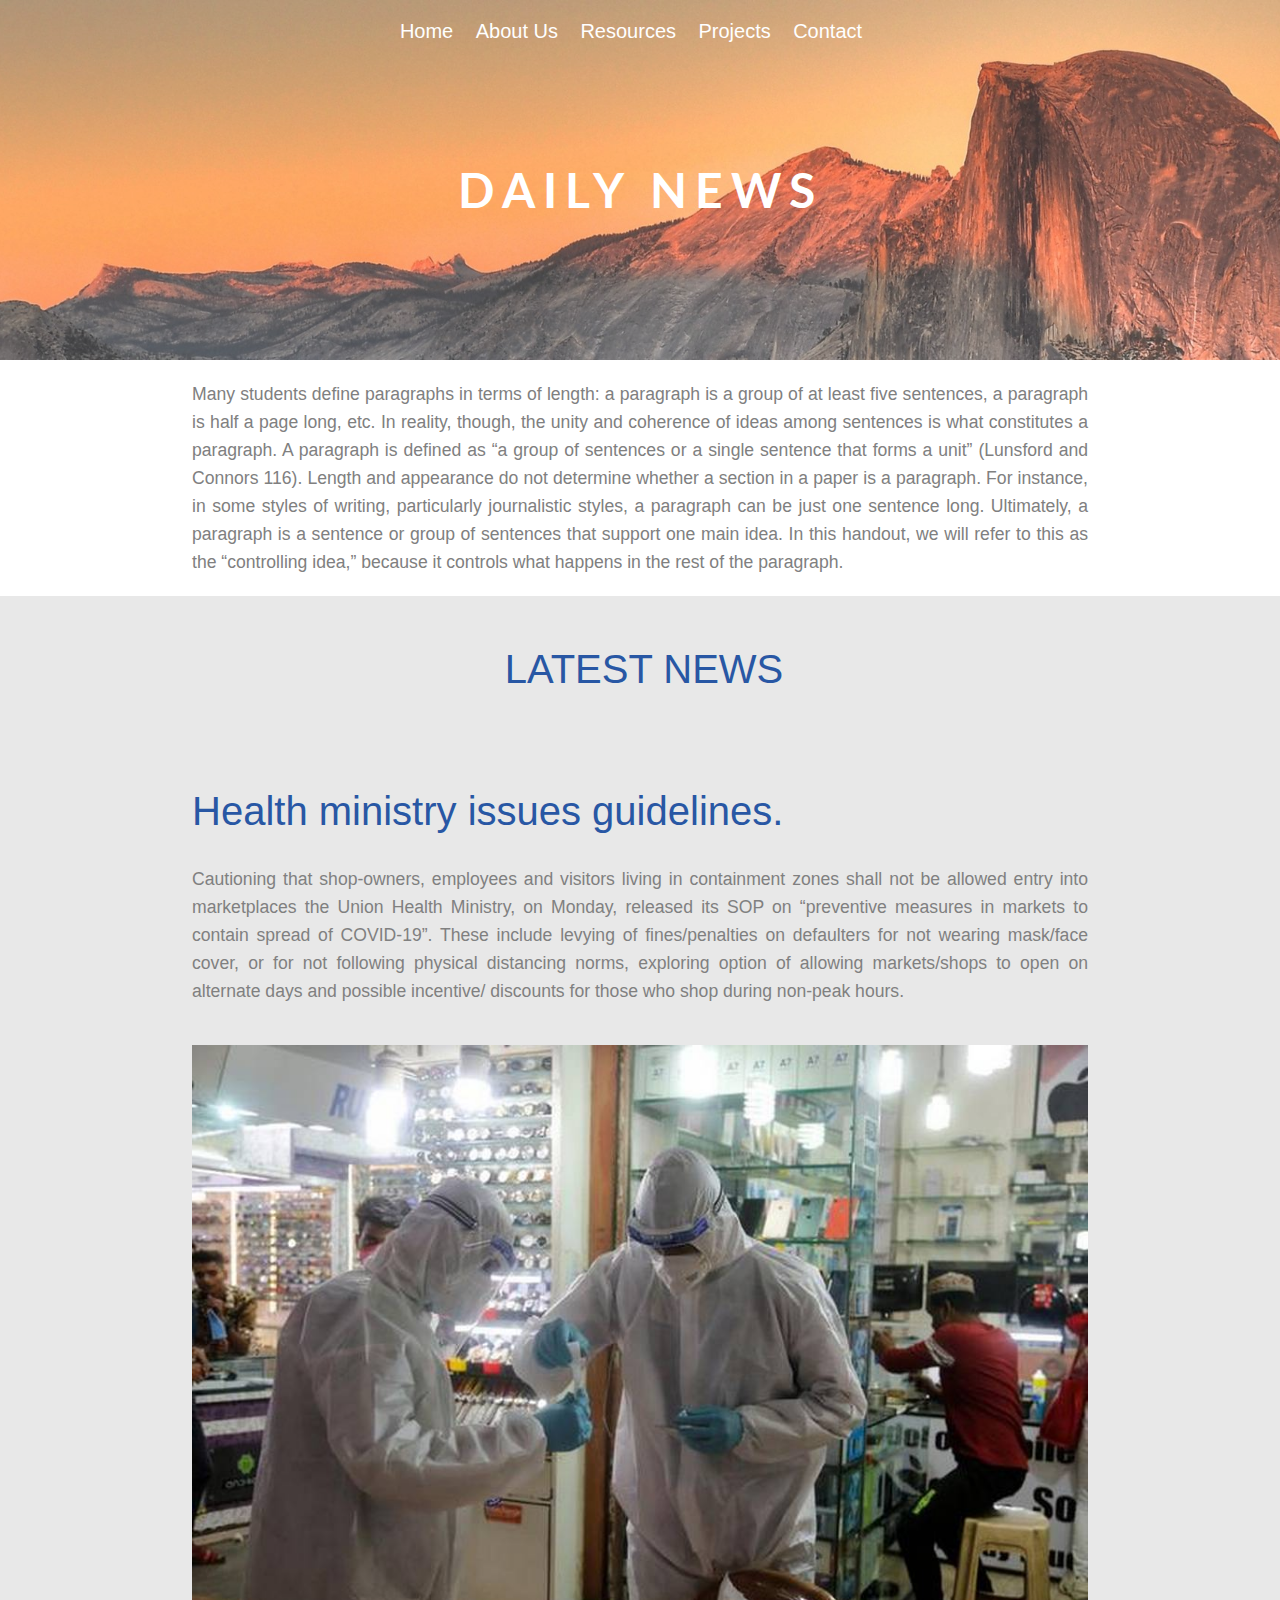
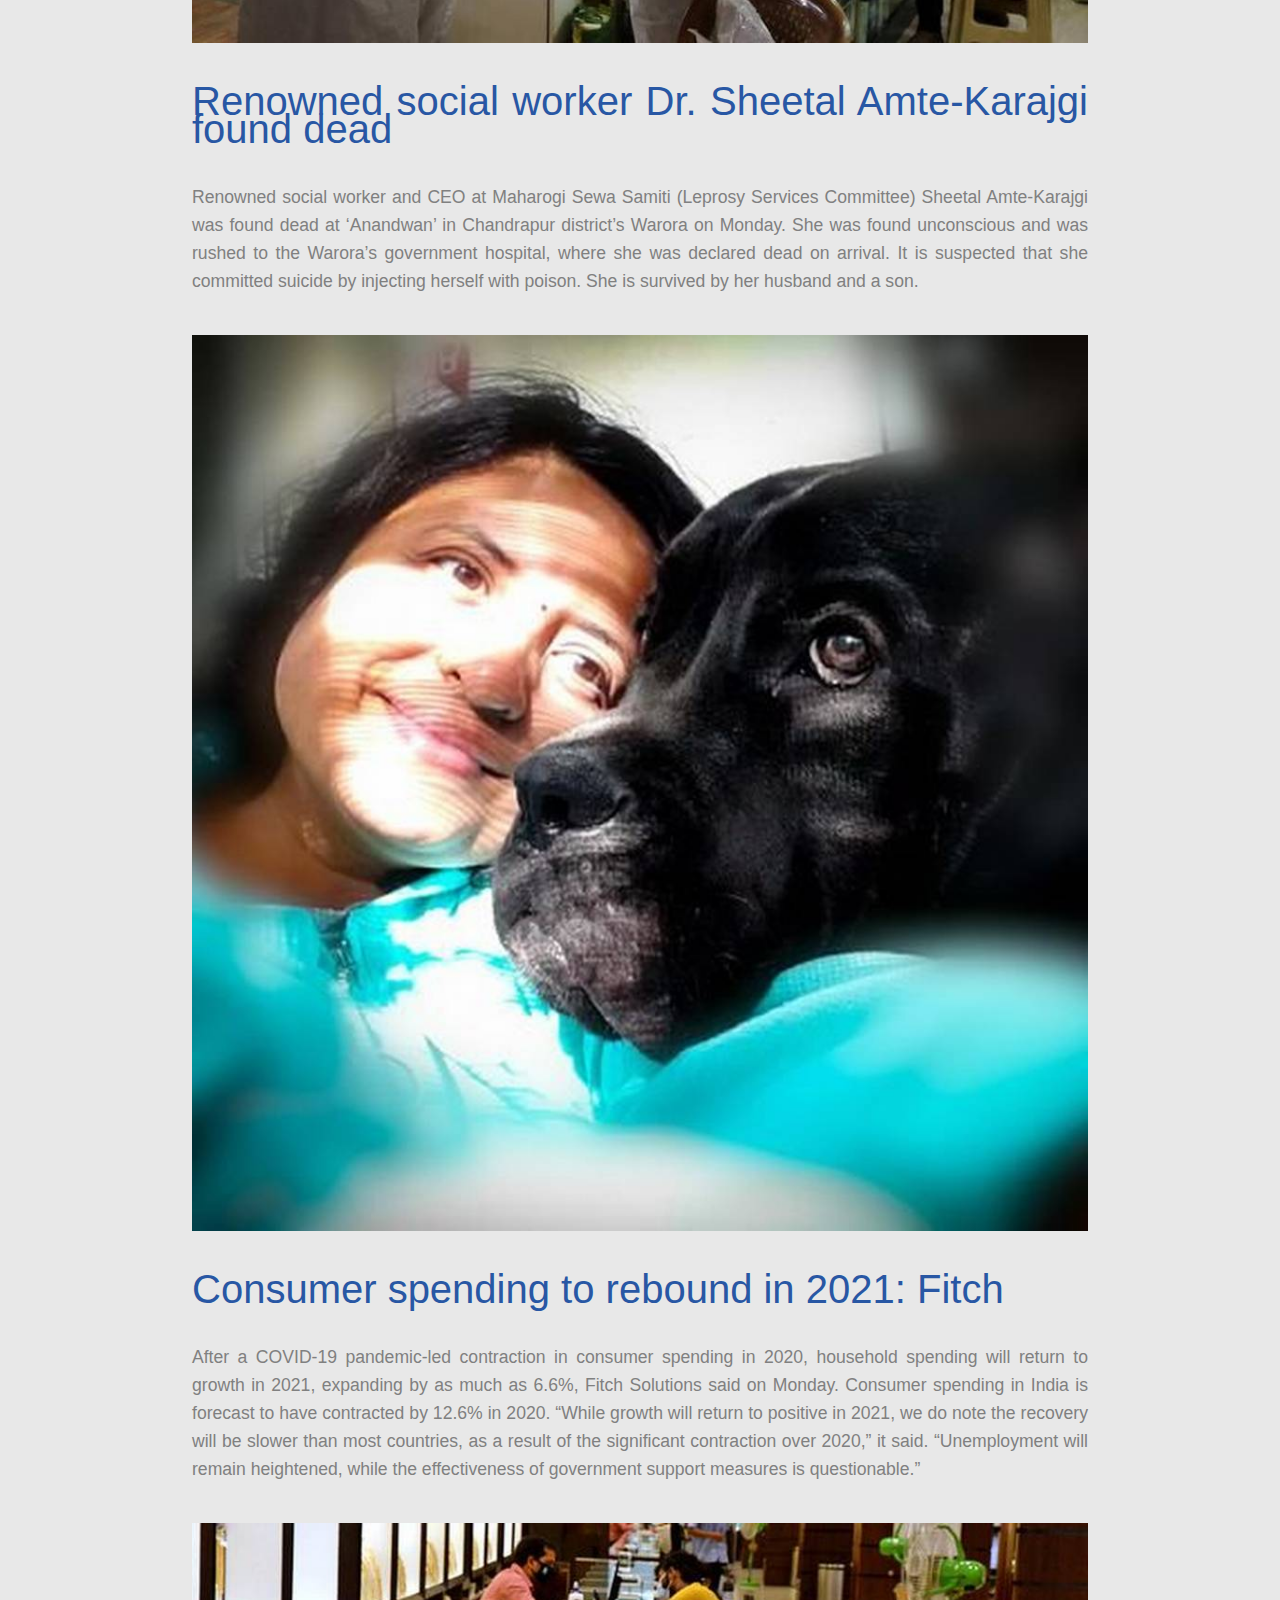
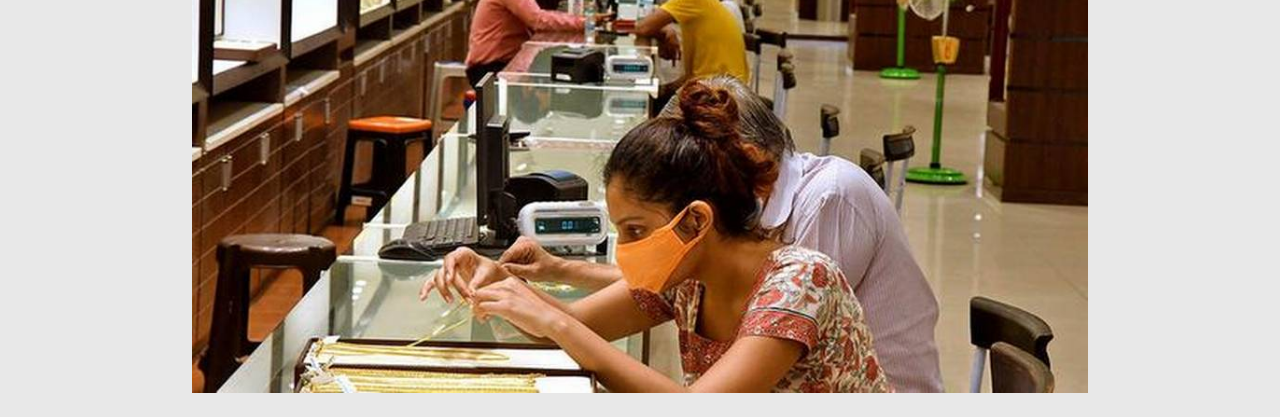
<file: index.html>
<!DOCTYPE html>
<html>
<head>
	<title>My site</title>
	<link rel="stylesheet" type="text/css" href="style.css">
	<link rel="stylesheet" href="https://pro.fontawesome.com/releases/v5.10.0/css/all.css" integrity="sha384-AYmEC3Yw5cVb3ZcuHtOA93w35dYTsvhLPVnYs9eStHfGJvOvKxVfELGroGkvsg+p" crossorigin="anonymous"/>
	<link href='https://fonts.googleapis.com/css?family=Lato' rel='stylesheet'>
	<meta name="viewport" content="width=device-width, initial-scale=1,ninimum-scalr=1">
</head>
<body>
	<header id="body-header">
		<nav>

			<div class="dropdown-menu text-right">
				<div class="bars">
					<i class="fas fa-bars"></i>
				</div>
				<div class="dropdown-list nav-menu">
					<ul class="no-list-style">
						<li >
							<a href="index.html"> Home </a>
						</li>
						<li>
							<a href="aboutUs.html"> About Us </a>
						</li>
						<li>
							<a href="resources.html"> Resources </a>
						</li>
						<li>
							<a href="project.html">Projects</a>
						</li>
						
						
						<li>
							<a href="contact.html">Contact</a>
						</li>
					</ul>
				</div>
			</div>


			<ul class="no-list-style horizontal-list text-center nav-menu">
				<li >
					<a href="index"> Home </a>
				</li>
				<li>
					<a href="aboutUs.html"> About Us </a>
				</li>
				<li>
					<a href="resources.html"> Resources </a>
				</li>
				<li>
					<a href="project.html">Projects</a>
				</li>
				

				<li>
					<a href="contact.html">Contact</a>
				</li>

			</ul>
		</nav>


		<div class="name text-center">
			DAILY NEWS
		</div>
	</header>
	<main>
		<section id="about">
			
			<p id="about-para">
				Many students define paragraphs in terms of length: a paragraph is a group of at least five sentences, a paragraph is half a page long, etc. In reality, though, the unity and coherence of ideas among sentences is what constitutes a paragraph. A paragraph is defined as “a group of sentences or a single sentence that forms a unit” (Lunsford and Connors 116). Length and appearance do not determine whether a section in a paper is a paragraph. For instance, in some styles of writing, particularly journalistic styles, a paragraph can be just one sentence long. Ultimately, a paragraph is a sentence or group of sentences that support one main idea. In this handout, we will refer to this as the “controlling idea,” because it controls what happens in the rest of the paragraph.
			</p>
		</section>
		<section id="latest-news">
			<h1 class="section-heading mb75px">
				<span>
					<i class="fas fa-chalkboard-teacher"></i>
				</span>
				<span>
					LATEST NEWS
				</span>
			</h1>
			<div class="news">
				<h2 class="news-headline">Health ministry issues guidelines.</h2>
				<p id="about-para">
					Cautioning that shop-owners, employees and visitors living in containment zones shall not be allowed entry into marketplaces the Union Health Ministry, on Monday, released its SOP on “preventive measures in markets to contain spread of COVID-19”. These include levying of fines/penalties on defaulters for not wearing mask/face cover, or for not following physical distancing norms, exploring option of allowing markets/shops to open on alternate days and possible incentive/ discounts for those who shop during non-peak hours.

				</p>
				<div class="latest-news-img">
					<img src="img/latest-news-1.jpeg">
				</div>

			</div>
			<div class="news">
				<h2 class="news-headline">Renowned social worker Dr. Sheetal Amte-Karajgi found dead</h2>
				<p id="about-para">
					Renowned social worker and CEO at Maharogi Sewa Samiti (Leprosy Services Committee) Sheetal Amte-Karajgi was found dead at ‘Anandwan’ in Chandrapur district’s Warora on Monday.

					She was found unconscious and was rushed to the Warora’s government hospital, where she was declared dead on arrival. It is suspected that she committed suicide by injecting herself with poison. She is survived by her husband and a son.
				</p>
				<div class="latest-news-img">
					<img src="img/latest-news-2.jpeg">
				</div>

			</div>
			<div class="news">
				<h2 class="news-headline">Consumer spending to rebound in 2021: Fitch</h2>
				<p id="about-para">
					After a COVID-19 pandemic-led contraction in consumer spending in 2020, household spending will return to growth in 2021, expanding by as much as 6.6%, Fitch Solutions said on Monday.

					Consumer spending in India is forecast to have contracted by 12.6% in 2020.

					“While growth will return to positive in 2021, we do note the recovery will be slower than most countries, as a result of the significant contraction over 2020,” it said. “Unemployment will remain heightened, while the effectiveness of government support measures is questionable.”

				</p>
				<div class="latest-news-img">
					<img src="img/latest-news-3.jpeg">
				</div>

			</div>
		</section>
	</main>
</body>
</html>
</file>
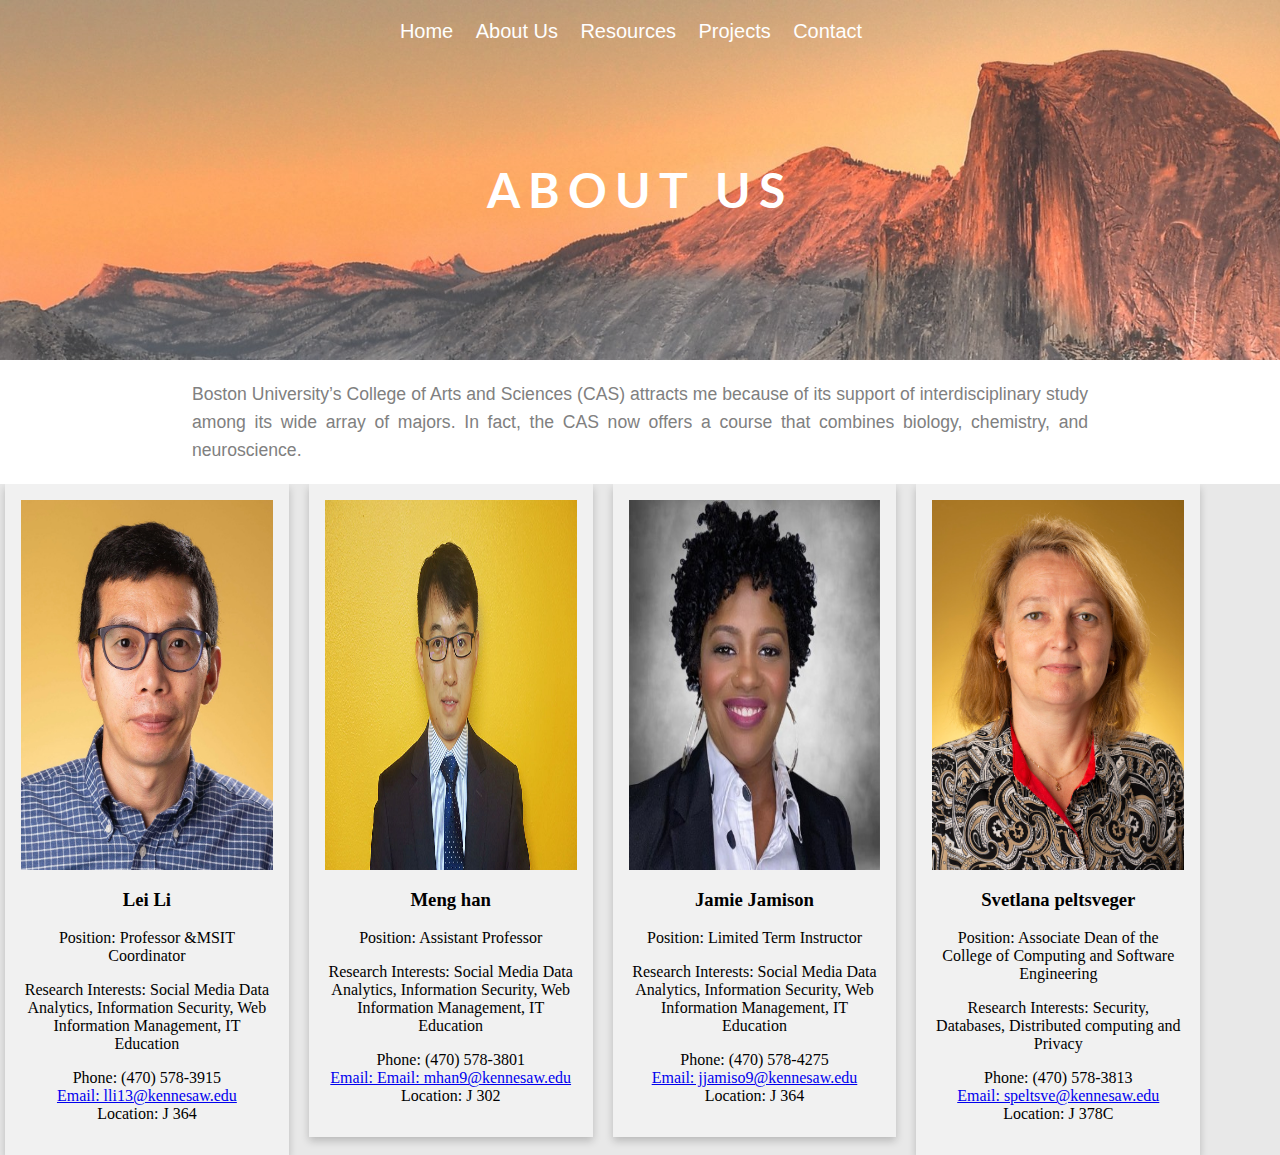
<file: aboutUs.html>
<!DOCTYPE html>
<html>
<head>
	<title>My site</title>
	<link rel="stylesheet" type="text/css" href="style.css">
	<link rel="stylesheet" href="https://pro.fontawesome.com/releases/v5.10.0/css/all.css" integrity="sha384-AYmEC3Yw5cVb3ZcuHtOA93w35dYTsvhLPVnYs9eStHfGJvOvKxVfELGroGkvsg+p" crossorigin="anonymous"/>
	<link href='https://fonts.googleapis.com/css?family=Lato' rel='stylesheet'>
	<meta name="viewport" content="width=device-width, initial-scale=1,ninimum-scalr=1">
</head>
<body>
	<header id="body-header">
		<nav>

			<div class="dropdown-menu text-right">
				<div class="bars">
					<i class="fas fa-bars"></i>
				</div>
				<div class="dropdown-list nav-menu">
					<ul class="no-list-style">
						<li >
							<a href="index.html"> Home </a>
						</li>
						<li>
							<a href="aboutUs.html"> About Us </a>
						</li>
						<li>
							<a href="resources.html"> Resources </a>
						</li>
						<li>
							<a href="project.html">Projects</a>
						</li>
						
						
						<li>
							<a href="contact.html">Contact</a>
						</li>
					</ul>
				</div>
			</div>


			<ul class="no-list-style horizontal-list text-center nav-menu">
				<li >
					<a href="index.html"> Home </a>
				</li>
				<li>
					<a href="aboutUs.html"> About Us </a>
				</li>
				<li>
					<a href="resources.html"> Resources </a>
				</li>
				<li>
					<a href="project.html">Projects</a>
				</li>
				
				<li>
					<a href="contact.html">Contact</a>
				</li>

			</ul>
		</nav>


		<div class="name text-center">
			ABOUT US
		</div>
	</header>
	<main>
		<section id="about">
			
			<p id="about-para">
				Boston University’s College of Arts and Sciences (CAS) attracts me because of its support of interdisciplinary study among its wide array of majors. In fact, the CAS now offers a course that combines biology, chemistry, and neuroscience.
			</p>
		</section>
		<section id="faculty">
			<div class="row">
				<div class="column">
					<div class="card">
						<div class="card-img">
							<img src="img/fac-1.jpg">
						</div>
						<h3>Lei Li</h3>
						<p>Position:
							Professor &MSIT Coordinator

						</p>
						<p>
							Research Interests: Social Media Data Analytics, Information Security, Web Information Management, IT Education
						</p>
						<p>Phone: (470) 578-3915<br>
							<a href="lli13@kennesaw.edu">Email: lli13@kennesaw.edu</a>
							<br>
							Location: J 364

						</p>
						
					</div>
				</div>
				<div class="column">
					<div class="card">
						<div class="card-img">
							<img src="img/fac-2.jpg">
						</div>
						<h3>Meng han</h3>
						<p>Position:
							Assistant Professor



						</p>
						<p>
							Research Interests: Social Media Data Analytics, Information Security, Web Information Management, IT Education
						</p>
						<p>Phone: (470) 578-3801

							<br>
							<a href="Email: mhan9@kennesaw.edu">Email: Email: mhan9@kennesaw.edu</a>
							<br>
							Location: J 302

						</p>
						
					</div>
				</div> 
				<div class="column">
					<div class="card">
						<div class="card-img">
							<img src="img/fac-3.jpg">
						</div>
						<h3>Jamie Jamison</h3>
						<p>Position:
							Limited Term Instructor


						</p>
						<p>
							Research Interests: Social Media Data Analytics, Information Security, Web Information Management, IT Education
						</p>
						<p>Phone: (470) 578-4275<br>
							<a href="jjamiso9@kennesaw.edu">Email: jjamiso9@kennesaw.edu</a>
							<br>
							Location: J 364

						</p>
						
					</div>
				</div>
				<div class="column">
					<div class="card">
						<div class="card-img">
							<img src="img/fac-4.jpg">
						</div>
						<h3>Svetlana peltsveger</h3>
						<p>Position:
							Associate Dean of the College of Computing and Software Engineering



						</p>
						<p>
							Research Interests: Security, Databases, Distributed computing and Privacy
						</p>
						<p>Phone: (470) 578-3813<br>
							<a href="speltsve@kennesaw.edu">Email: speltsve@kennesaw.edu</a>
							<br>
							Location: J 378C

						</p>
						
					</div>
				</div>

				




			</section>
		</main>
	</body>
	</html>
</file>
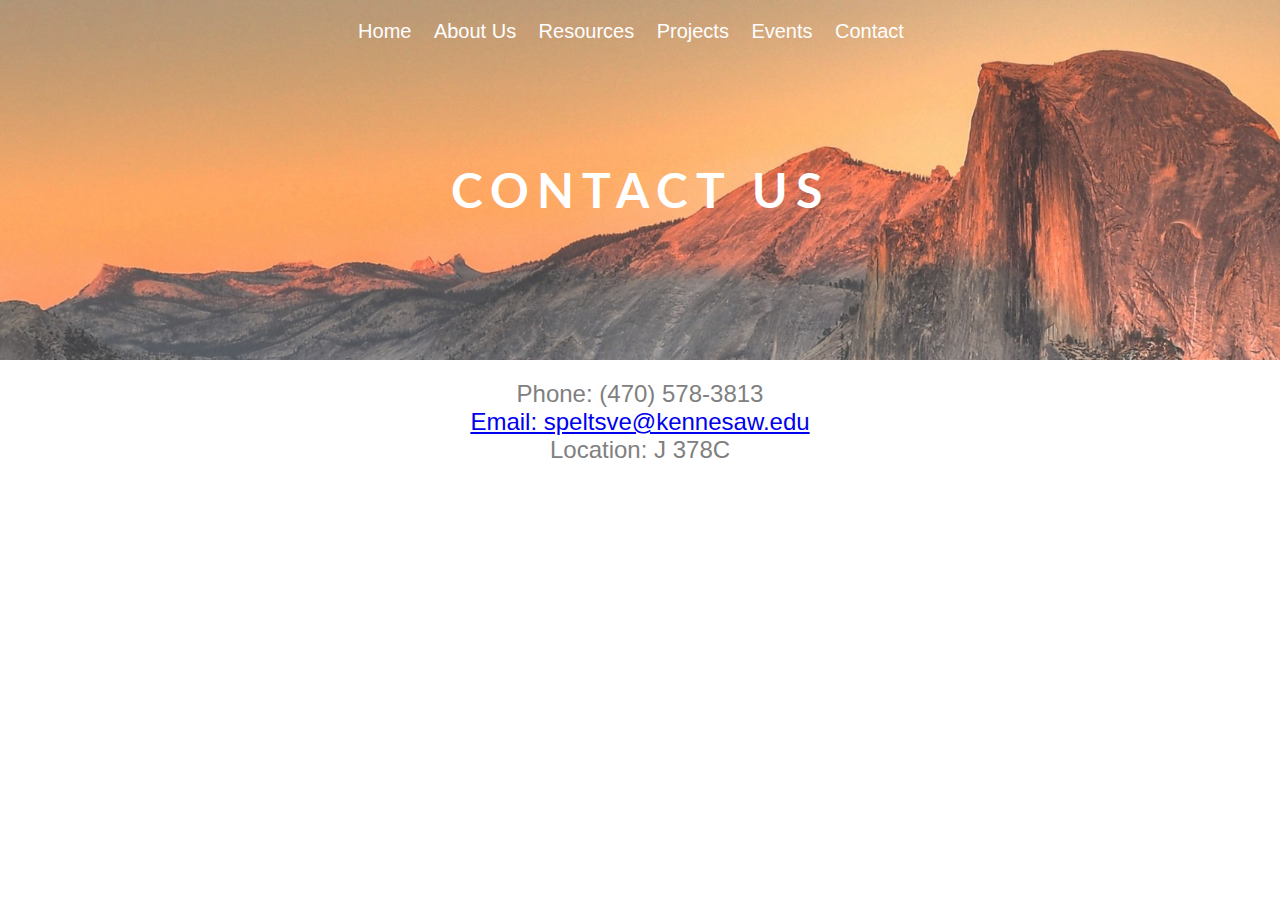
<file: contact.html>
<!DOCTYPE html>
<html>
<head>
	<title>My site</title>
	<link rel="stylesheet" type="text/css" href="style.css">
	<link rel="stylesheet" href="https://pro.fontawesome.com/releases/v5.10.0/css/all.css" integrity="sha384-AYmEC3Yw5cVb3ZcuHtOA93w35dYTsvhLPVnYs9eStHfGJvOvKxVfELGroGkvsg+p" crossorigin="anonymous"/>
	<link href='https://fonts.googleapis.com/css?family=Lato' rel='stylesheet'>
	<meta name="viewport" content="width=device-width, initial-scale=1,ninimum-scalr=1">
</head>
<body>
	<header id="body-header">
		<nav>

			<div class="dropdown-menu text-right">
				<div class="bars">
					<i class="fas fa-bars"></i>
				</div>
				<div class="dropdown-list nav-menu">
					<ul class="no-list-style">
						<li >
							<a href="index.html"> Home </a>
						</li>
						<li>
							<a href="aboutUs.html"> About Us </a>
						</li>
						<li>
							<a href="resources.html"> Resources </a>
						</li>
						<li>
							<a href="#experience">Projects</a>
						</li>
						<li>
							<a href="#Education">Events</a>
						</li>
						
						<li>
							<a href="#contact">Contact</a>
						</li>
					</ul>
				</div>
			</div>


			<ul class="no-list-style horizontal-list text-center nav-menu">
				<li >
					<a href="index.html"> Home </a>
				</li>
				<li>
					<a href="aboutUs.html"> About Us </a>
				</li>
				<li>
					<a href="resources.html"> Resources </a>
				</li>
				<li>
					<a href="#">Projects</a>
				</li>
				<li>
					<a href="#">Events</a>
				</li>

				<li>
					<a href="contact.html">Contact</a>
				</li>

			</ul>
		</nav>


		<div class="name text-center">
			CONTACT US
		</div>
	</header>
	<main>
		<section id="about">
			
			<p id="about-para" class="extra">
				Phone: (470) 578-3813
				<br><a href="speltsve@kennesaw.edu">
				Email: speltsve@kennesaw.edu</a><br>
				Location: J 378C


			</p>
		</section>
</file>
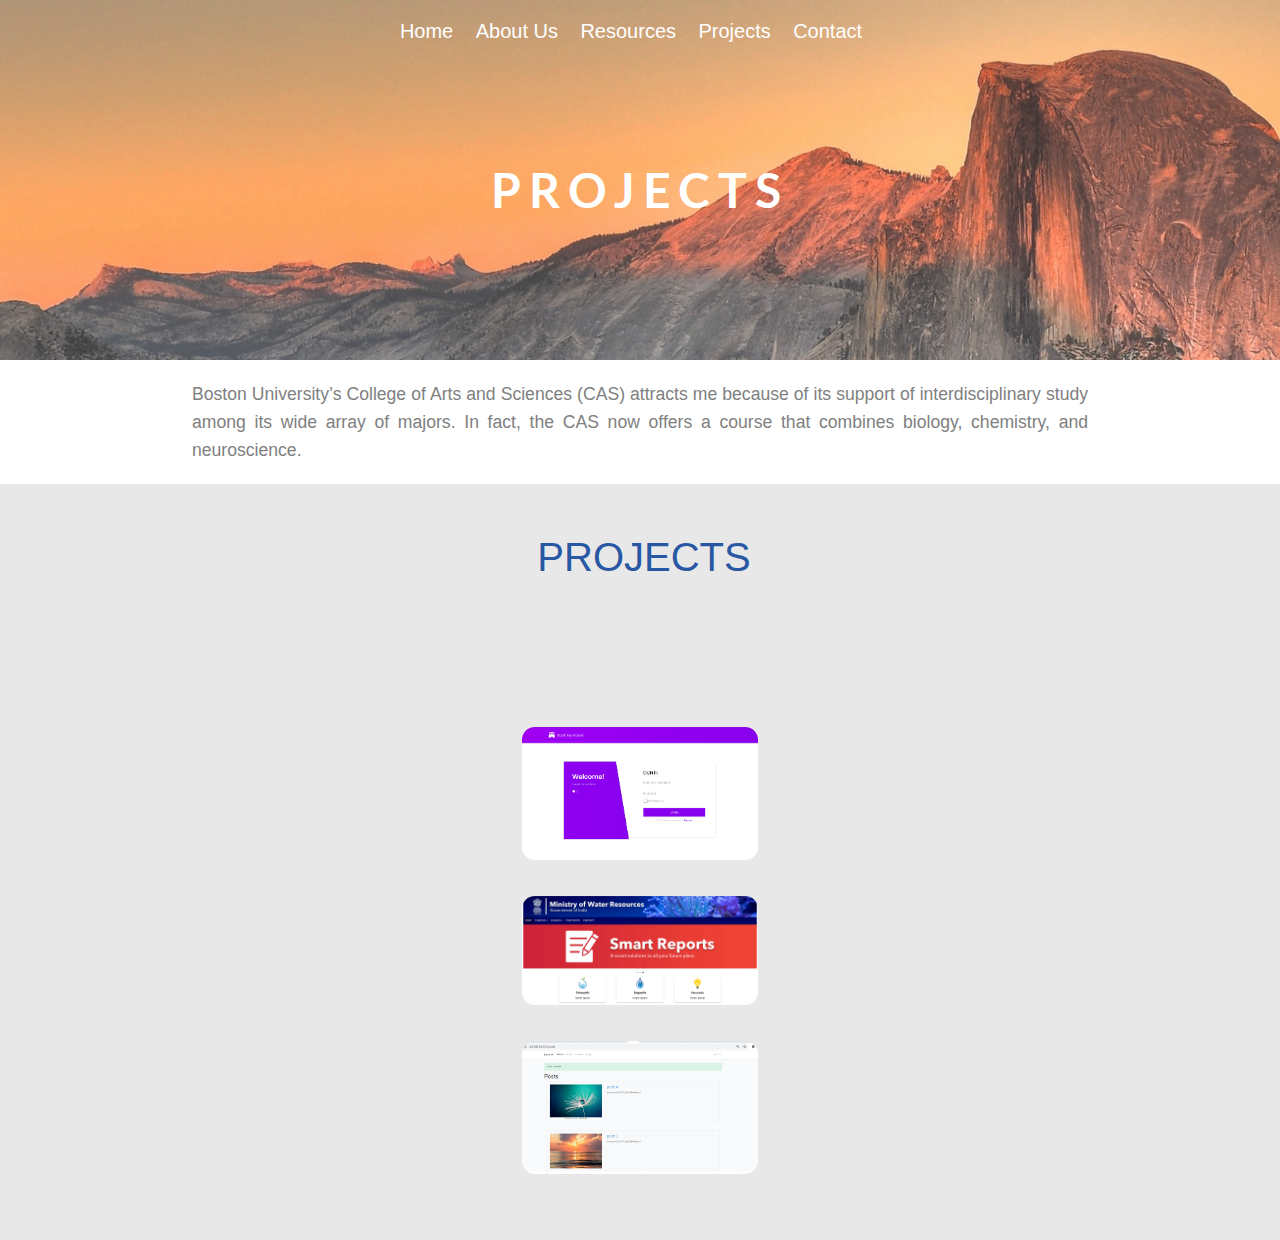
<file: project.html>
<!DOCTYPE html>
<html>
<head>
	<title>My site</title>
	<link rel="stylesheet" type="text/css" href="style.css">
	<link rel="stylesheet" href="https://pro.fontawesome.com/releases/v5.10.0/css/all.css" integrity="sha384-AYmEC3Yw5cVb3ZcuHtOA93w35dYTsvhLPVnYs9eStHfGJvOvKxVfELGroGkvsg+p" crossorigin="anonymous"/>
	<link href='https://fonts.googleapis.com/css?family=Lato' rel='stylesheet'>
	<meta name="viewport" content="width=device-width, initial-scale=1,ninimum-scalr=1">
</head>
<body>
	<header id="body-header">
		<nav>

			<div class="dropdown-menu text-right">
				<div class="bars">
					<i class="fas fa-bars"></i>
				</div>
				<div class="dropdown-list nav-menu">
					<ul class="no-list-style">
						<li >
							<a href="index.html"> Home </a>
						</li>
						<li>
							<a href="aboutUs.html"> About Us </a>
						</li>
						<li>
							<a href="resources.html"> Resources </a>
						</li>
						<li>
							<a href="project.html">Projects</a>
						</li>
						
						
						<li>
							<a href="contact.html">Contact</a>
						</li>
					</ul>
				</div>
			</div>


			<ul class="no-list-style horizontal-list text-center nav-menu">
				<li >
					<a href="index.html"> Home </a>
				</li>
				<li>
					<a href="aboutUs.html"> About Us </a>
				</li>
				<li>
					<a href="resources.html"> Resources </a>
				</li>
				<li>
					<a href="project.html">Projects</a>
				</li>
				
				<li>
					<a href="contact.html">Contact</a>
				</li>

			</ul>
		</nav>


		<div class="name text-center">
			PROJECTS
		</div>
	</header>
	<main>
		<section id="about">
			
			<p id="about-para">
				Boston University’s College of Arts and Sciences (CAS) attracts me because of its support of interdisciplinary study among its wide array of majors. In fact, the CAS now offers a course that combines biology, chemistry, and neuroscience.
			</p>
		</section>
		<section id="portfolio">
			<h1 class="section-heading mb75px">
				<span>
					<i class="fas fa-list-ul"></i>
				</span>
				<span>
					PROJECTS
				</span>
			</h1>

			<div class="projects-display">
				<div class="image">
					<img src=img/hms.png>
					<div class="portfolio-detailss">
						<p>
							
						</p>
					</div>
				</div>
				<div class="image">
					<img src=img/sih.png>
					<div class="portfolio-detailss">
						<p>
							
						</p>
					</div>
				</div>
				<div class="image">
					<img src=img/lsapp.png>
					<div class="portfolio-detailss">
						<p>
							
						</p>
					</div>
				</div>
				
			</div>
		</section>
</file>
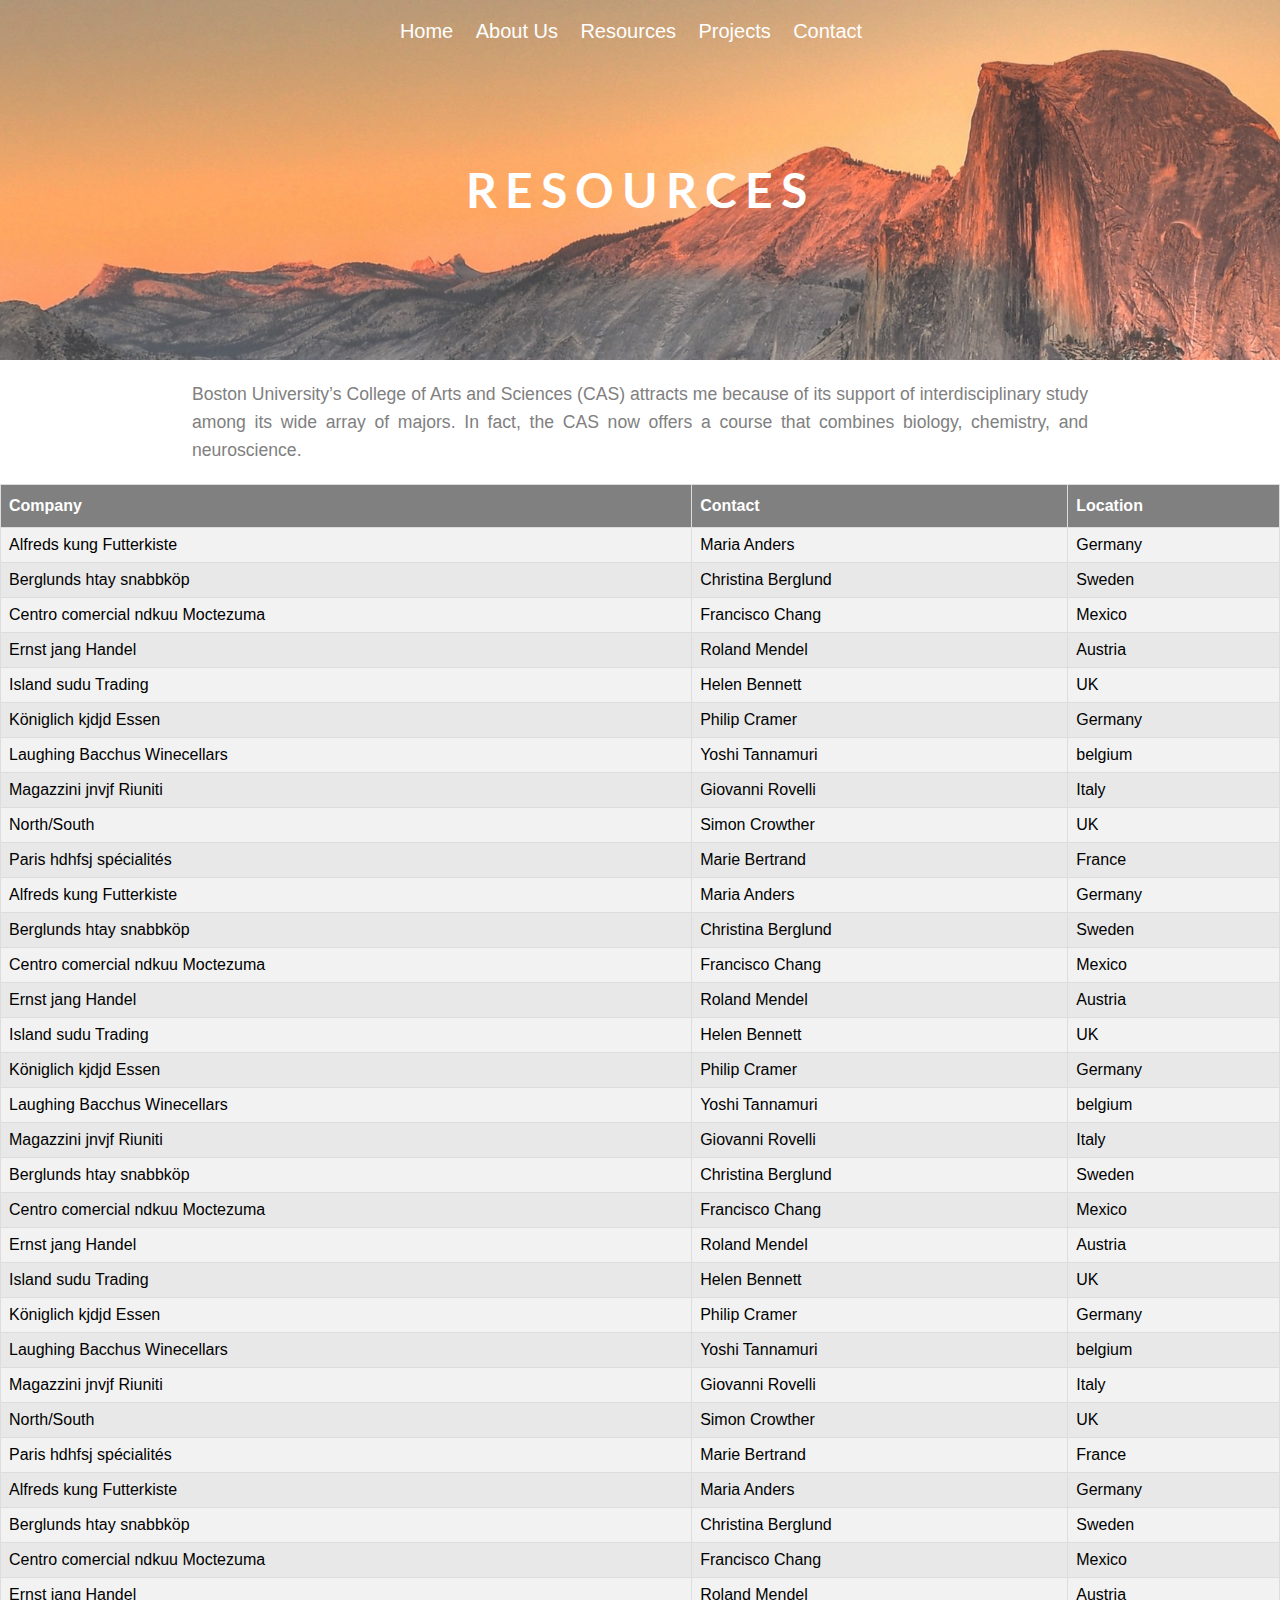
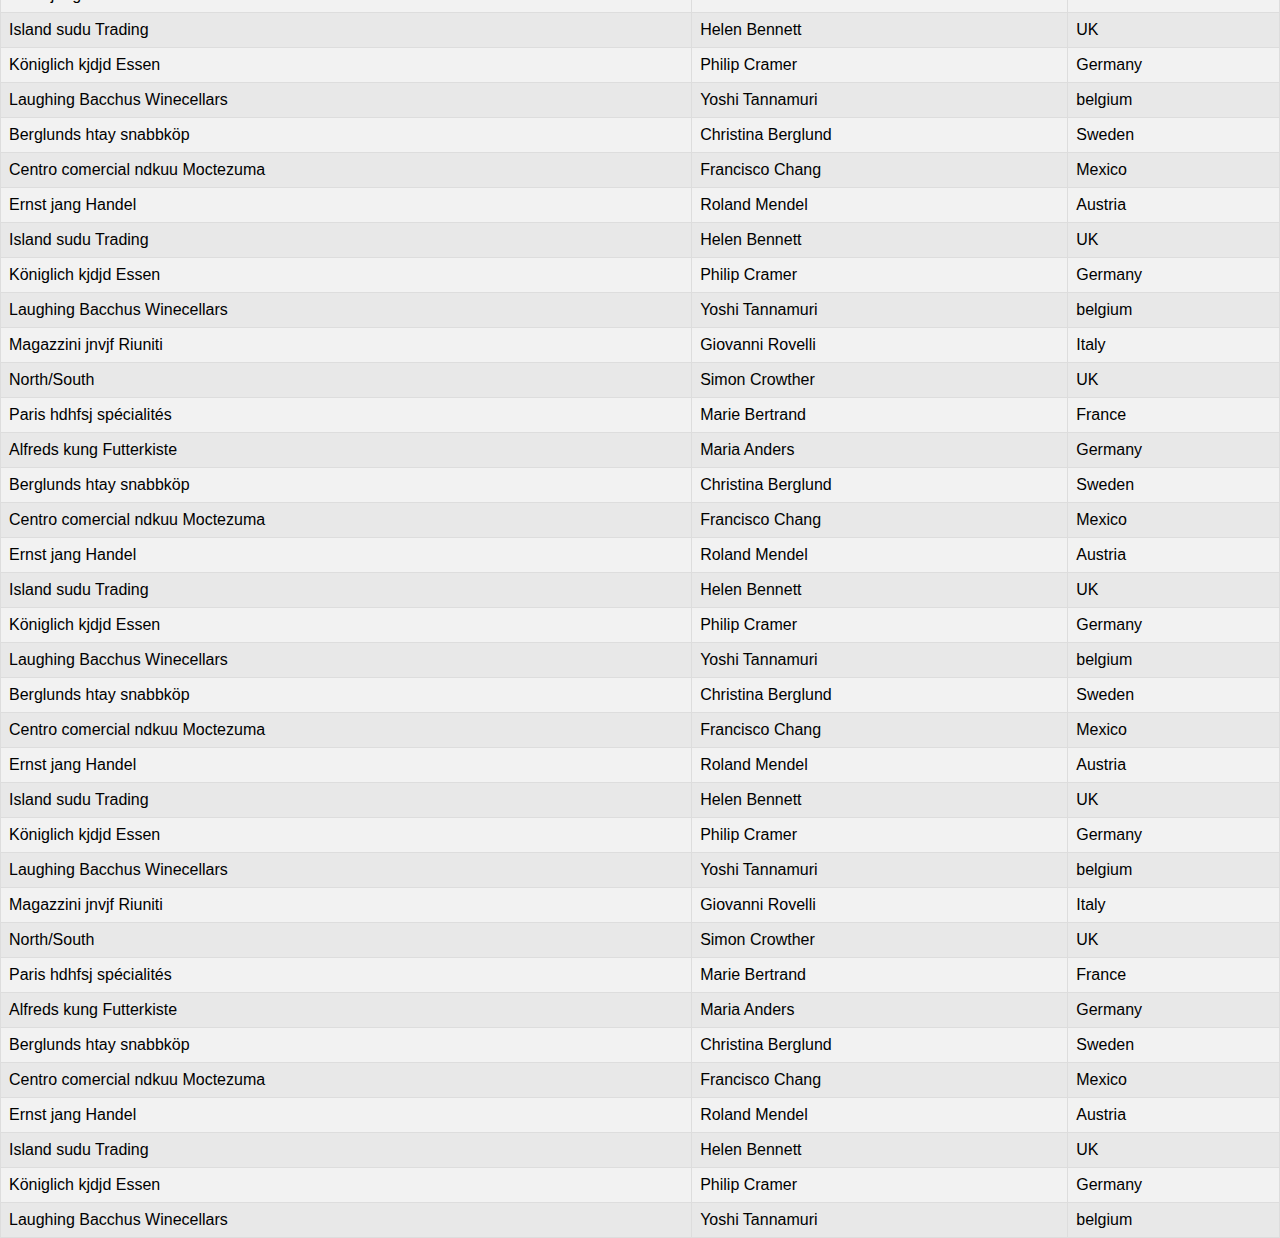
<file: resources.html>
<!DOCTYPE html>
<html>
<head>
	<title>My site</title>
	<link rel="stylesheet" type="text/css" href="style.css">
	<link rel="stylesheet" href="https://pro.fontawesome.com/releases/v5.10.0/css/all.css" integrity="sha384-AYmEC3Yw5cVb3ZcuHtOA93w35dYTsvhLPVnYs9eStHfGJvOvKxVfELGroGkvsg+p" crossorigin="anonymous"/>
	<link href='https://fonts.googleapis.com/css?family=Lato' rel='stylesheet'>
	<meta name="viewport" content="width=device-width, initial-scale=1,ninimum-scalr=1">
</head>
<body>
	<header id="body-header">
		<nav>

			<div class="dropdown-menu text-right">
				<div class="bars">
					<i class="fas fa-bars"></i>
				</div>
				<div class="dropdown-list nav-menu">
					<ul class="no-list-style">
						<li >
							<a href="index.html"> Home </a>
						</li>
						<li>
							<a href="aboutUs.html"> About Us </a>
						</li>
						<li>
							<a href="resources.html"> Resources </a>
						</li>
						<li>
							<a href="project.html">Projects</a>
						</li>
						
						
						<li>
							<a href="contact.html">Contact</a>
						</li>
					</ul>
				</div>
			</div>


			<ul class="no-list-style horizontal-list text-center nav-menu">
				<li >
					<a href="index.html"> Home </a>
				</li>
				<li>
					<a href="aboutUs.html"> About Us </a>
				</li>
				<li>
					<a href="resources.html"> Resources </a>
				</li>
				<li>
					<a href="project.html">Projects</a>
				</li>
				

				<li>
					<a href="contact.html">Contact</a>
				</li>

			</ul>
		</nav>


		<div class="name text-center">
			RESOURCES
		</div>
	</header>
	<main>
		<section id="about">
			
			<p id="about-para">
				Boston University’s College of Arts and Sciences (CAS) attracts me because of its support of interdisciplinary study among its wide array of majors. In fact, the CAS now offers a course that combines biology, chemistry, and neuroscience.
			</p>
		</section>
		<section id="table-content">
			<table id="students">
  <tr>
    <th>Company</th>
    <th>Contact</th>
    <th>Location</th>
  </tr>
  <tr>
    <td>Alfreds kung Futterkiste</td>
    <td>Maria Anders</td>
    <td>Germany</td>
  </tr>
  <tr>
    <td>Berglunds htay snabbköp</td>
    <td>Christina Berglund</td>
    <td>Sweden</td>
  </tr>
  <tr>
    <td>Centro comercial ndkuu Moctezuma</td>
    <td>Francisco Chang</td>
    <td>Mexico</td>
  </tr>
  <tr>
    <td>Ernst jang Handel</td>
    <td>Roland Mendel</td>
    <td>Austria</td>
  </tr>
  <tr>
    <td>Island sudu Trading</td>
    <td>Helen Bennett</td>
    <td>UK</td>
  </tr>
  <tr>
    <td>Königlich  kjdjd Essen</td>
    <td>Philip Cramer</td>
    <td>Germany</td>
  </tr>
  <tr>
    <td>Laughing Bacchus Winecellars</td>
    <td>Yoshi Tannamuri</td>
    <td>belgium</td>
  </tr>
  <tr>
    <td>Magazzini jnvjf Riuniti</td>
    <td>Giovanni Rovelli</td>
    <td>Italy</td>
  </tr>
  <tr>
    <td>North/South</td>
    <td>Simon Crowther</td>
    <td>UK</td>
  </tr>
  <tr>
    <td>Paris hdhfsj spécialités</td>
    <td>Marie Bertrand</td>
    <td>France</td>
  </tr>
  
  <tr>
    <td>Alfreds kung Futterkiste</td>
    <td>Maria Anders</td>
    <td>Germany</td>
  </tr>
  <tr>
    <td>Berglunds htay snabbköp</td>
    <td>Christina Berglund</td>
    <td>Sweden</td>
  </tr>
  <tr>
    <td>Centro comercial ndkuu Moctezuma</td>
    <td>Francisco Chang</td>
    <td>Mexico</td>
  </tr>
  <tr>
    <td>Ernst jang Handel</td>
    <td>Roland Mendel</td>
    <td>Austria</td>
  </tr>
  <tr>
    <td>Island sudu Trading</td>
    <td>Helen Bennett</td>
    <td>UK</td>
  </tr>
  <tr>
    <td>Königlich  kjdjd Essen</td>
    <td>Philip Cramer</td>
    <td>Germany</td>
  </tr>
  <tr>
    <td>Laughing Bacchus Winecellars</td>
    <td>Yoshi Tannamuri</td>
    <td>belgium</td>
  </tr>
  <tr>
    <td>Magazzini jnvjf Riuniti</td>
    <td>Giovanni Rovelli</td>
    <td>Italy</td>
  </tr>
  <tr>
    <td>Berglunds htay snabbköp</td>
    <td>Christina Berglund</td>
    <td>Sweden</td>
  </tr>
  <tr>
    <td>Centro comercial ndkuu Moctezuma</td>
    <td>Francisco Chang</td>
    <td>Mexico</td>
  </tr>
  <tr>
    <td>Ernst jang Handel</td>
    <td>Roland Mendel</td>
    <td>Austria</td>
  </tr>
  <tr>
    <td>Island sudu Trading</td>
    <td>Helen Bennett</td>
    <td>UK</td>
  </tr>
  <tr>
    <td>Königlich  kjdjd Essen</td>
    <td>Philip Cramer</td>
    <td>Germany</td>
  </tr>
  <tr>
    <td>Laughing Bacchus Winecellars</td>
    <td>Yoshi Tannamuri</td>
    <td>belgium</td>
  </tr>
  <tr>
    <td>Magazzini jnvjf Riuniti</td>
    <td>Giovanni Rovelli</td>
    <td>Italy</td>
  </tr>
  <tr>
    <td>North/South</td>
    <td>Simon Crowther</td>
    <td>UK</td>
  </tr>
  <tr>
    <td>Paris hdhfsj spécialités</td>
    <td>Marie Bertrand</td>
    <td>France</td>
  </tr>

  <tr>
    <td>Alfreds kung Futterkiste</td>
    <td>Maria Anders</td>
    <td>Germany</td>
  </tr>
  <tr>
    <td>Berglunds htay snabbköp</td>
    <td>Christina Berglund</td>
    <td>Sweden</td>
  </tr>
  <tr>
    <td>Centro comercial ndkuu Moctezuma</td>
    <td>Francisco Chang</td>
    <td>Mexico</td>
  </tr>
  <tr>
    <td>Ernst jang Handel</td>
    <td>Roland Mendel</td>
    <td>Austria</td>
  </tr>
  <tr>
    <td>Island sudu Trading</td>
    <td>Helen Bennett</td>
    <td>UK</td>
  </tr>
  <tr>
    <td>Königlich  kjdjd Essen</td>
    <td>Philip Cramer</td>
    <td>Germany</td>
  </tr>
  <tr>
    <td>Laughing Bacchus Winecellars</td>
    <td>Yoshi Tannamuri</td>
    <td>belgium</td>
  </tr>
  <tr>
    <td>Berglunds htay snabbköp</td>
    <td>Christina Berglund</td>
    <td>Sweden</td>
  </tr>
  <tr>
    <td>Centro comercial ndkuu Moctezuma</td>
    <td>Francisco Chang</td>
    <td>Mexico</td>
  </tr>
  <tr>
    <td>Ernst jang Handel</td>
    <td>Roland Mendel</td>
    <td>Austria</td>
  </tr>
  <tr>
    <td>Island sudu Trading</td>
    <td>Helen Bennett</td>
    <td>UK</td>
  </tr>
  <tr>
    <td>Königlich  kjdjd Essen</td>
    <td>Philip Cramer</td>
    <td>Germany</td>
  </tr>
  <tr>
    <td>Laughing Bacchus Winecellars</td>
    <td>Yoshi Tannamuri</td>
    <td>belgium</td>
  </tr>
  <tr>
    <td>Magazzini jnvjf Riuniti</td>
    <td>Giovanni Rovelli</td>
    <td>Italy</td>
  </tr>
  <tr>
    <td>North/South</td>
    <td>Simon Crowther</td>
    <td>UK</td>
  </tr>
  <tr>
    <td>Paris hdhfsj spécialités</td>
    <td>Marie Bertrand</td>
    <td>France</td>
  </tr>
  
  <tr>
    <td>Alfreds kung Futterkiste</td>
    <td>Maria Anders</td>
    <td>Germany</td>
  </tr>
  <tr>
    <td>Berglunds htay snabbköp</td>
    <td>Christina Berglund</td>
    <td>Sweden</td>
  </tr>
  <tr>
    <td>Centro comercial ndkuu Moctezuma</td>
    <td>Francisco Chang</td>
    <td>Mexico</td>
  </tr>
  <tr>
    <td>Ernst jang Handel</td>
    <td>Roland Mendel</td>
    <td>Austria</td>
  </tr>
  <tr>
    <td>Island sudu Trading</td>
    <td>Helen Bennett</td>
    <td>UK</td>
  </tr>
  <tr>
    <td>Königlich  kjdjd Essen</td>
    <td>Philip Cramer</td>
    <td>Germany</td>
  </tr>
  <tr>
    <td>Laughing Bacchus Winecellars</td>
    <td>Yoshi Tannamuri</td>
    <td>belgium</td>
  </tr>
  <tr>
    <td>Berglunds htay snabbköp</td>
    <td>Christina Berglund</td>
    <td>Sweden</td>
  </tr>
  <tr>
    <td>Centro comercial ndkuu Moctezuma</td>
    <td>Francisco Chang</td>
    <td>Mexico</td>
  </tr>
  <tr>
    <td>Ernst jang Handel</td>
    <td>Roland Mendel</td>
    <td>Austria</td>
  </tr>
  <tr>
    <td>Island sudu Trading</td>
    <td>Helen Bennett</td>
    <td>UK</td>
  </tr>
  <tr>
    <td>Königlich  kjdjd Essen</td>
    <td>Philip Cramer</td>
    <td>Germany</td>
  </tr>
  <tr>
    <td>Laughing Bacchus Winecellars</td>
    <td>Yoshi Tannamuri</td>
    <td>belgium</td>
  </tr>
  <tr>
    <td>Magazzini jnvjf Riuniti</td>
    <td>Giovanni Rovelli</td>
    <td>Italy</td>
  </tr>
  <tr>
    <td>North/South</td>
    <td>Simon Crowther</td>
    <td>UK</td>
  </tr>
  <tr>
    <td>Paris hdhfsj spécialités</td>
    <td>Marie Bertrand</td>
    <td>France</td>
  </tr>
  
  <tr>
    <td>Alfreds kung Futterkiste</td>
    <td>Maria Anders</td>
    <td>Germany</td>
  </tr>
  <tr>
    <td>Berglunds htay snabbköp</td>
    <td>Christina Berglund</td>
    <td>Sweden</td>
  </tr>
  <tr>
    <td>Centro comercial ndkuu Moctezuma</td>
    <td>Francisco Chang</td>
    <td>Mexico</td>
  </tr>
  <tr>
    <td>Ernst jang Handel</td>
    <td>Roland Mendel</td>
    <td>Austria</td>
  </tr>
  <tr>
    <td>Island sudu Trading</td>
    <td>Helen Bennett</td>
    <td>UK</td>
  </tr>
  <tr>
    <td>Königlich  kjdjd Essen</td>
    <td>Philip Cramer</td>
    <td>Germany</td>
  </tr>
  <tr>
    <td>Laughing Bacchus Winecellars</td>
    <td>Yoshi Tannamuri</td>
    <td>belgium</td>
  </tr>
</table>

		</section>
	</main>
</body>
</html>
</file>
<file: style.css>
body{
	margin: 0px;
}
/* body header*/
#body-header{
	background-image: url(img/body-header2.jpeg);
	height: 40vh;
	background-size: cover;
	background-position: center;
	opacity: 0.8;
	background-attachment: fixed;
}
/* horizontal-list*/

.bars{
	color:white;
	margin:0;
	margin-right: 5%;
	display: none;
}

.bars i{
	font-size: 2rem;
	margin-top: 1rem;
}

.dropdown-list{
	margin:0;
	display: none;
	background-color: #828470;
	box-shadow: 0px 4px 8px 1px #535547;
}
.dropdown-list ul{
	margin: 0.2rem 0.2rem;
	text-align: left;
	padding: 0px 0.8rem;

}

.dropdown-menu:hover .dropdown-list{
	display: block;
	position: absolute;
	right: 3%;
}

.dropdown-list li{
	margin: 0.4rem 0px;
}
.no-style-list{
	list-style: none;
}
.no-list-style li {
	font-weight: 100;
	font-size: 0.9rem;
	list-style: none;
}
.no-list-style li a{
	list-style: none;
	color: white;
	text-decoration: none;
}



.horizontal-list{
	
	font-family: Verdana, Geneva, sans-serif;
	
	padding-left: 0px;
	margin:0px;


	
}
.horizontal-list li{
	display: inline-block;
	margin: 20px 18px 18px 0px;
}
.horizontal-list li a
{
	color: white;
	text-decoration: none;
	font-size: 20px;
}


.nav-menu{
	transition: color 0.5s,border-bottom: 4s;
}
.nav-menu li a:hover
{
	color:lightgrey;
	border-bottom: 1px solid lightgrey;
}
.text-right{
	text-align: right;
}

.text-center {
	text-align: center;
}

.text-justify {
	text-align: justify;
}

.mb75px{
	margin-bottom: 75px;
}


/*name of the person*/
.name{
	font-size:3rem;
	font-family: 'Lato';
	font-weight: 700;
	color: white;
	margin: 100px 0px 0px 0px;
	letter-spacing: 0.5rem;
}
#about{
	height: auto;
	width: 100%;
	position: relative;


}

#about-para {
	padding: 20px;
	width: 70%;
	height: 100%;
	margin: auto;
	font-family: Arial, Helvetica, sans-serif;
	text-align: justify;
	color: grey;
	line-height: 28px;
	font-weight: 100;
	font-size: 1.1rem;
}
.news-headline{
	padding: 20px;
	width: 70%;
	height: 100%;
	margin: auto;
	font-family: Arial, Helvetica, sans-serif;
	text-align: justify;
	color: #2857a4;
	line-height: 28px;
	font-weight: 100;
	font-size: 2.5rem;
}
.latest-news-img{
	padding: 20px;
	width: 70%;
	height: 100%;
	margin: auto;
}
.latest-news-img img{
	/*padding: 20px;*/
	width: 100%;
	height: 100%;

}
section{
	width: 100%;
	display:flex;
	flex-direction: column;
	align-items: center;
}
section:nth-child(2n){
	background-color: #E8E8E8;
}

section:nth-child(2n+1){
	background-color: white;
}


/*skills section*/


.section-heading{
	width: auto;
	padding: 20px 10px 10px;
	font-weight: 400;
}
.section-heading span{
	font-size: 40px;
	color:#2857a4;
	display: inline-block;
	padding-top: 10px;
	margin-right: 0.5rem;
	font-family: Verdana, Geneva, sans-serif;
}


/*about us page css*/

.column {
	float: left;
	width: 22%;
	padding: 0 10px;
}


.row {margin: 0 -5px;}

/* Clear floats after the columns */
.row:after {
	content: "";
	display: table;
	clear: both;
}



/* Style the counter cards */
.card {
	box-shadow: 0 4px 8px 0 rgba(0, 0, 0, 0.2);
	padding: 16px;
	text-align: center;
	background-color: #f1f1f1;
}
.card-img{
	width: 100%;
	height: 370px;
}
.card-img img{
	width: 100%;
	height: 100%;
}
/* resources.html css */
#students {
  font-family: Arial, Helvetica, sans-serif;
  border-collapse: collapse;
  width: 100%;
}

#students td, #students th {
  border: 1px solid #ddd;
  padding: 8px;
}

#students tr:nth-child(even){background-color: #f2f2f2;}

#students tr:hover {background-color: #ddd;}

#students th {
  padding-top: 12px;
  padding-bottom: 12px;
  text-align: left;
  background-color: grey;
  color: white;
}

.extra{
	text-align: center !important;
	font-size: 1.5rem !important;
}
/*PROJECTS PAGE CSS*/



.projects-display{
	max-width: 300px;
    overflow: hidden;
    margin: 30px;
    background-size: cover;
    background-repeat: no-repeat;
    position: relative;
}

.projects-display  .image{
	
	margin: 2rem;
	border-radius: 0.8rem;

}
.projects-display .image img{
	height: 100%;/* adjust the widht and height of the img tag to that of the parent that is my-image div*/
	width: 100%;
	border-radius: 0.8rem;
	

}

.portfolio-details {
    transition: all 0.5s ease-in-out;
    position: absolute;
    top: 0;
    left: 0;
    height: 100%;
    color: transparent;
    text-align: center;
    padding: 10px;
}
.image:hover{
	box-shadow: 0 0 20px #74ADC8;
}
.image:hover .portfolio-details{
	background-color: #80808078;
    color: white;
}


/*media queries*/

/* Responsive columns */
@media screen and (max-width: 600px) {
	.column {
		width: 100%;
		display: block;
		margin-bottom: 20px;
	}
}

@media only screen and (max-width: 576px){


	.bars {
		display: block;
	}


	.nav-menu {
		display: none;
	} 
}
</file>
